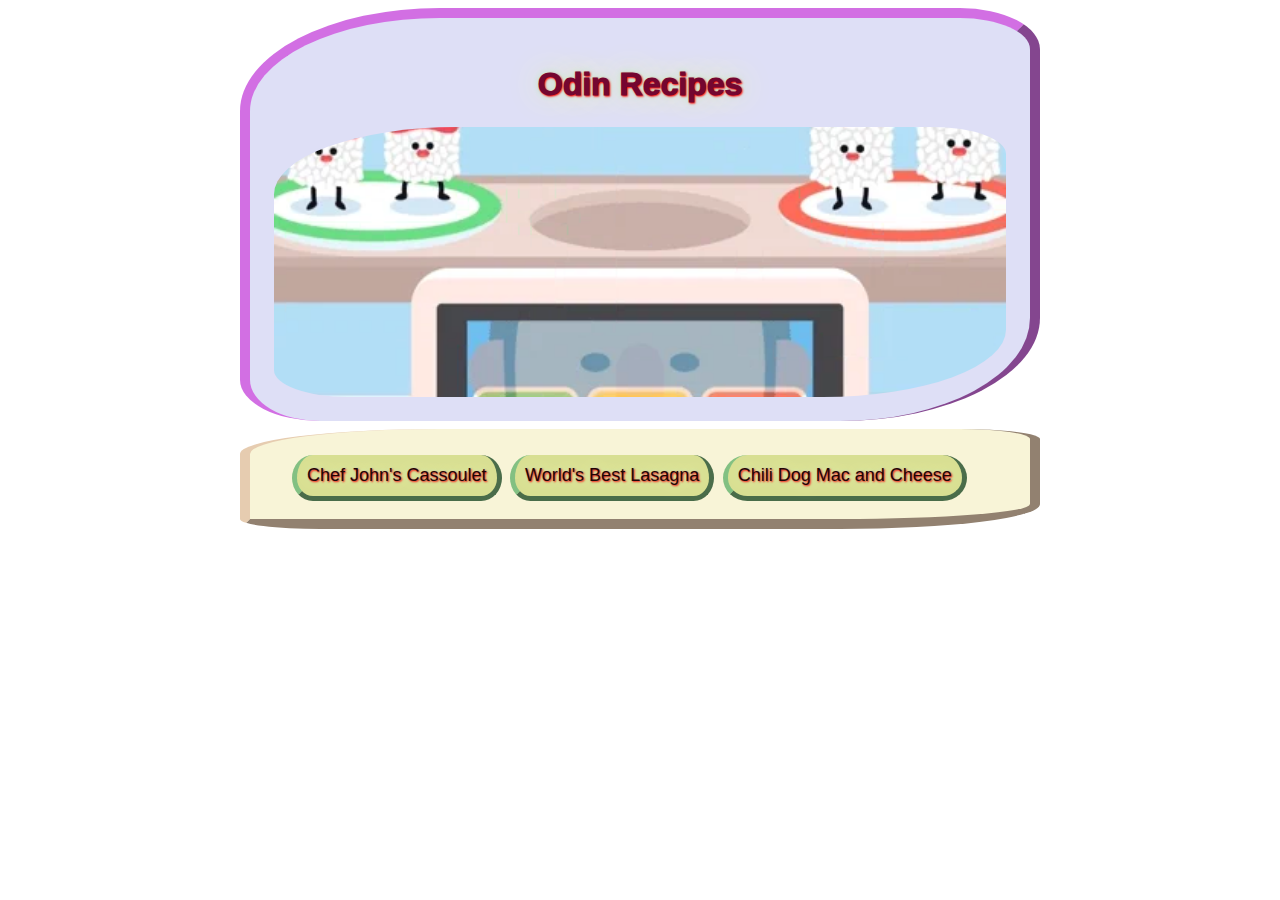
<file: index.html>
<!DOCTYPE html>
<html lang="en">
  <head>
    <meta charset="UTF-8">
    <title>Odin Recipes</title>
    <link rel="stylesheet" href="./css/styles.css">
  </head>
  <body>
    <div class="main-container">
      <div class="title-container">
        <h1>Odin Recipes</h1>

        <div class="image-container"></div>
      </div>
      
      <div class="recipe-container">
        <ul>
          <li><a href="./recipes/cassoulet.html" target="_blank" rel="noopener noreferrer">Chef John's Cassoulet</a></li>
          <li><a href="./recipes/lasagna.html" target="_blank" rel="noopener noreferrer">World's Best Lasagna</a></li>
          <li><a href="./recipes/mac-and-cheese.html" target="_blank" rel="noopener noreferrer">Chili Dog Mac and Cheese</a></li>
        </ul>
      </div>
    </div>
  </body>
</html>
</file>
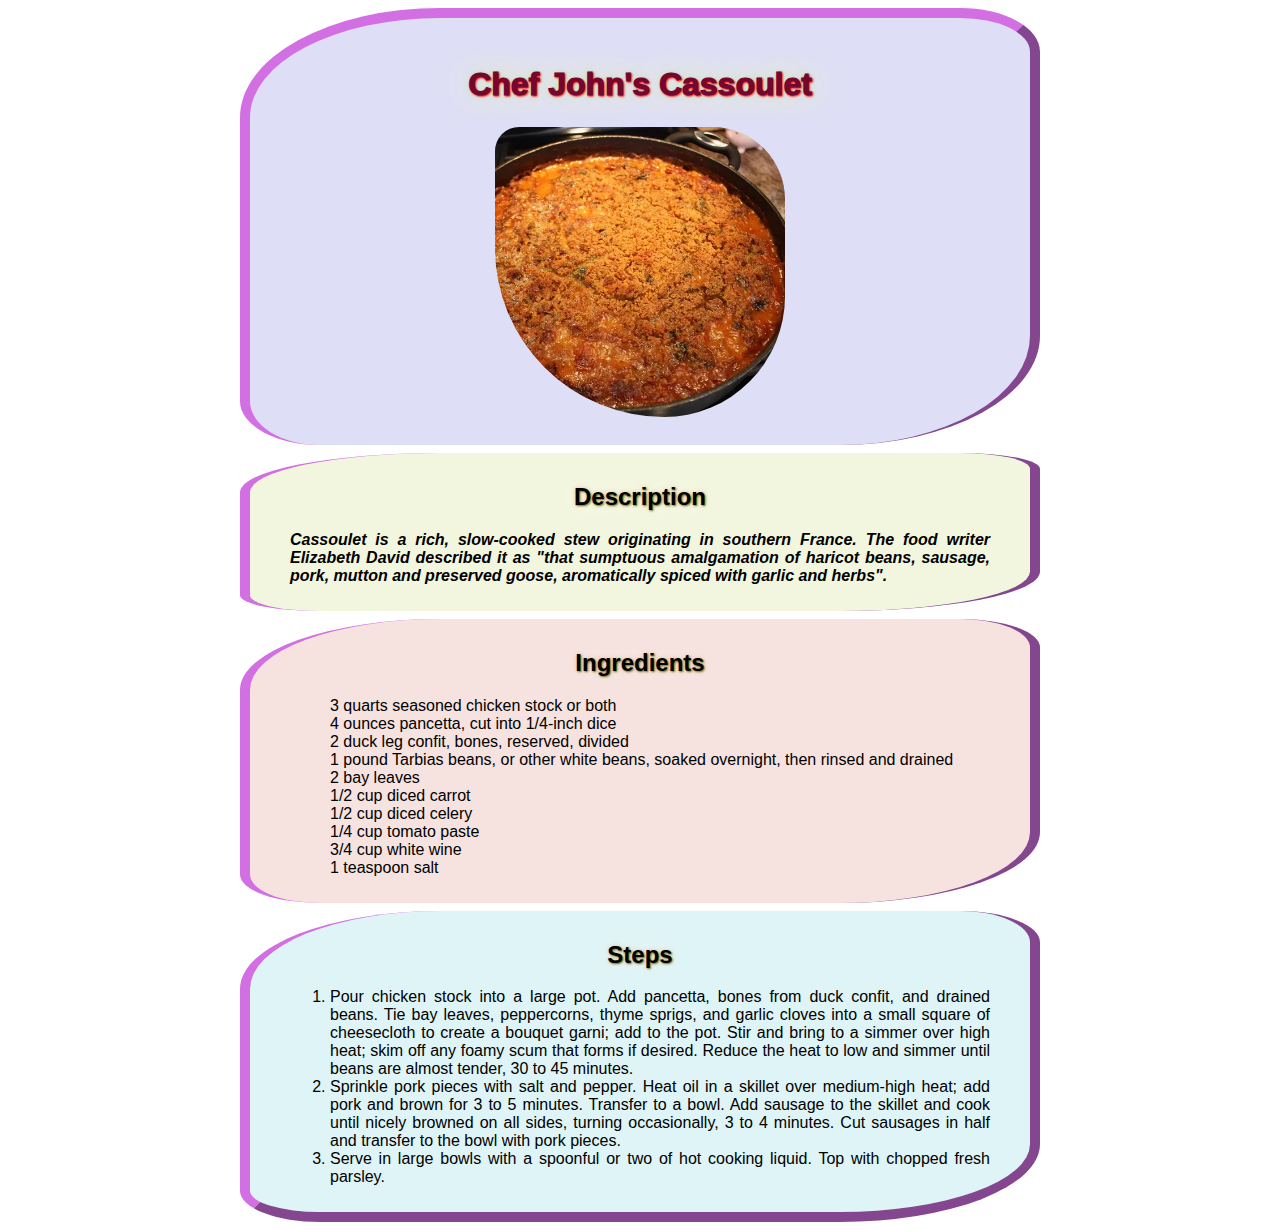
<file: recipes/cassoulet.html>
<!DOCTYPE html>
<html lang="en">
  <head>
    <meta charset="UTF-8">
    <title>Chef John's Cassoulet</title>
    <link rel="stylesheet" href="../css/styles.css">
  </head>
  <body>
    <div class="main-container">
      <div class="title-container">
        <h1>Chef John's Cassoulet</h1>

        <img id="image" src="../img/dishes/cassoulet.jpg" alt="Chef John's Cassoulet" height="310" width="310">
      </div>
  
      <div class="description-container">
        <h2 class="cassoulet">Description</h2>
        <p><strong><em>Cassoulet is a rich, slow-cooked stew originating in southern France. The food writer Elizabeth David described it as "that sumptuous amalgamation of haricot beans, sausage, pork, mutton and preserved goose, aromatically spiced with garlic and herbs".</em></strong></p>
      </div>

      <div class="ingredients-container">
        <h2 class="cassoulet">Ingredients</h2>
        <ul>
          <li>3 quarts seasoned chicken stock or both</li>
          <li>4 ounces pancetta, cut into 1/4-inch dice</li>
          <li>2 duck leg confit, bones, reserved, divided</li>
          <li>1 pound Tarbias beans, or other white beans, soaked overnight, then rinsed and drained</li>
          <li>2 bay leaves</li>
          <li>1/2 cup diced carrot</li>
          <li>1/2 cup diced celery</li>
          <li>1/4 cup tomato paste</li>
          <li>3/4 cup white wine</li>
          <li>1 teaspoon salt</li>
        </ul>
      </div>

      <div class="steps-container">
        <h2 class="cassoulet">Steps</h2>
        <ol>
          <li>Pour chicken stock into a large pot. Add pancetta, bones from duck confit, and drained beans. Tie bay leaves, peppercorns, thyme sprigs, and garlic cloves into a small square of cheesecloth to create a bouquet garni; add to the pot. Stir and bring to a simmer over high heat; skim off any foamy scum that forms if desired. Reduce the heat to low and simmer until beans are almost tender, 30 to 45 minutes.</li>
          <li>Sprinkle pork pieces with salt and pepper. Heat oil in a skillet over medium-high heat; add pork and brown for 3 to 5 minutes. Transfer to a bowl. Add sausage to the skillet and cook until nicely browned on all sides, turning occasionally, 3 to 4 minutes. Cut sausages in half and transfer to the bowl with pork pieces.</li>
          <li>Serve in large bowls with a spoonful or two of hot cooking liquid. Top with chopped fresh parsley.</li>
        </ol>
      </div>
    </div>
  </body>
</html>
</file>
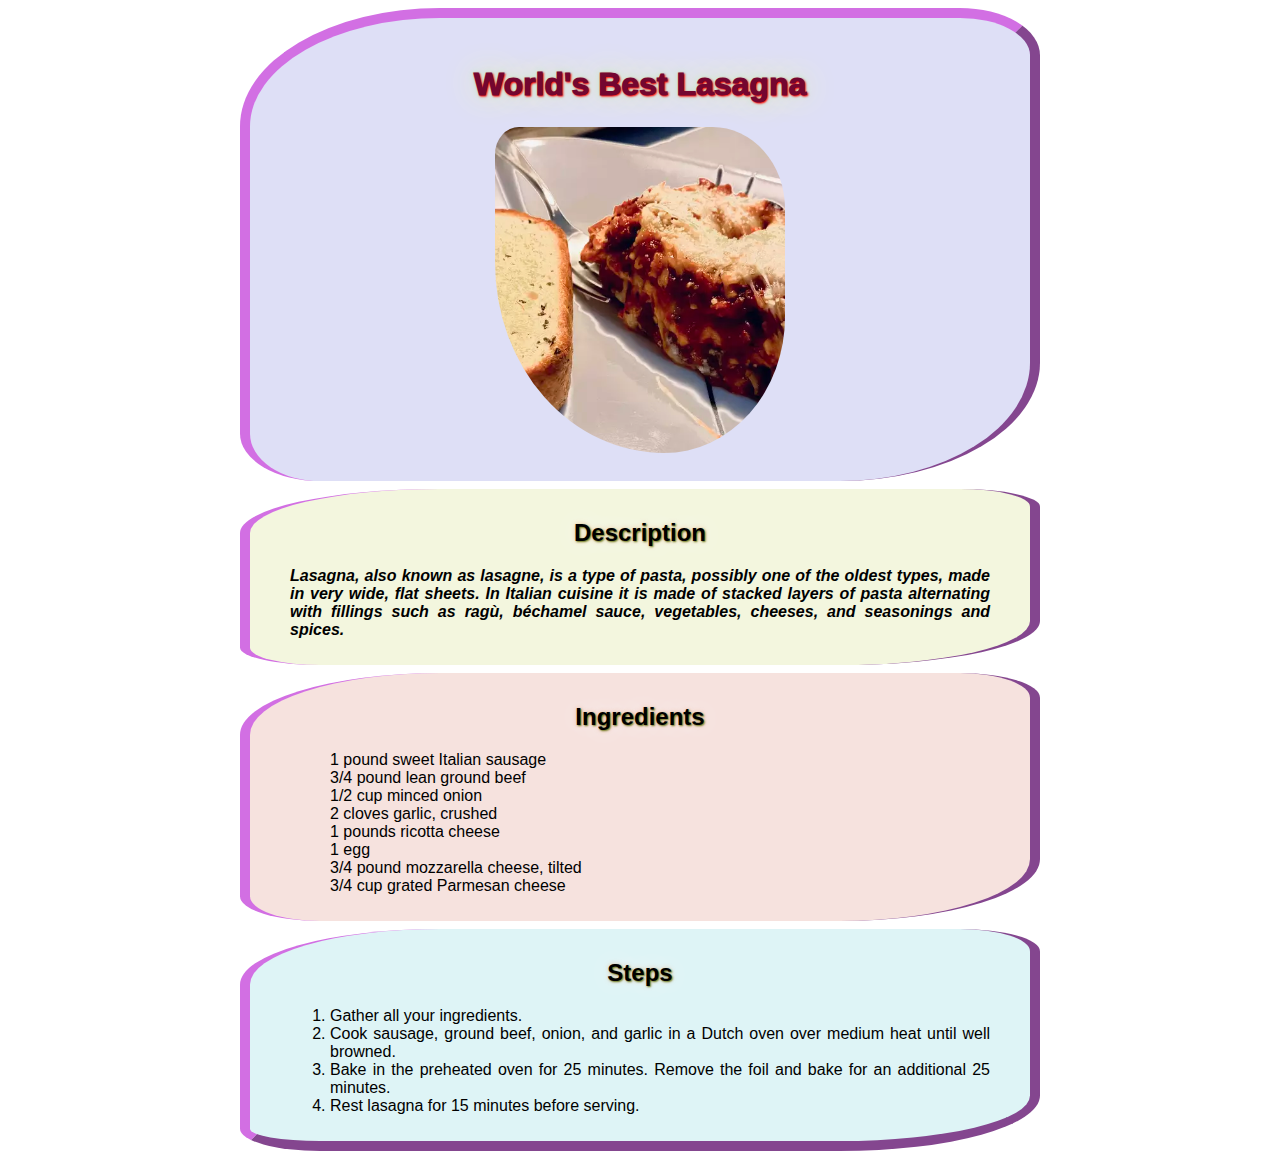
<file: recipes/lasagna.html>
<!DOCTYPE html>
<html lang="en">
  <head>
    <meta charset="UTF-8">
    <title>World's Best Lasagna</title>
    <link rel="stylesheet" href="../css/styles.css">
  </head>
  <body>
    <div class="main-container">
      <div class="title-container">
        <h1>World's Best Lasagna</h1>

        <img id="image" src="../img/dishes/lasagna.jpg" alt="World's Best Lasagna" height="310" width="310">
      </div>
  
      <div class="description-container">
        <h2 class="lasagna">Description</h2>
        <p><strong><em>Lasagna, also known as lasagne, is a type of pasta, possibly one of the oldest types, made in very wide, flat sheets. In Italian cuisine it is made of stacked layers of pasta alternating with fillings such as ragù, béchamel sauce, vegetables, cheeses, and seasonings and spices.</em></strong></p>
      </div>
  
      <div class="ingredients-container">
        <h2 class="lasagna">Ingredients</h2>
        <ul>
          <li>1 pound sweet Italian sausage</li>
          <li>3/4 pound lean ground beef</li>
          <li>1/2 cup minced onion</li>
          <li>2 cloves garlic, crushed</li>
          <li>1 pounds ricotta cheese</li>
          <li>1 egg</li>
          <li>3/4 pound mozzarella cheese, tilted</li>
          <li>3/4 cup grated Parmesan cheese</li>
        </ul>
      </div>
      
      <div class="steps-container">
        <h2 class="lasagna">Steps</h2>
        <ol>
          <li>Gather all your ingredients.</li>
          <li>Cook sausage, ground beef, onion, and garlic in a Dutch oven over medium heat until well browned.</li>
          <li>Bake in the preheated oven for 25 minutes. Remove the foil and bake for an additional 25 minutes.</li>
          <li>Rest lasagna for 15 minutes before serving.</li>
        </ol>
      </div>
    </div>
  </body>
</html>
</file>
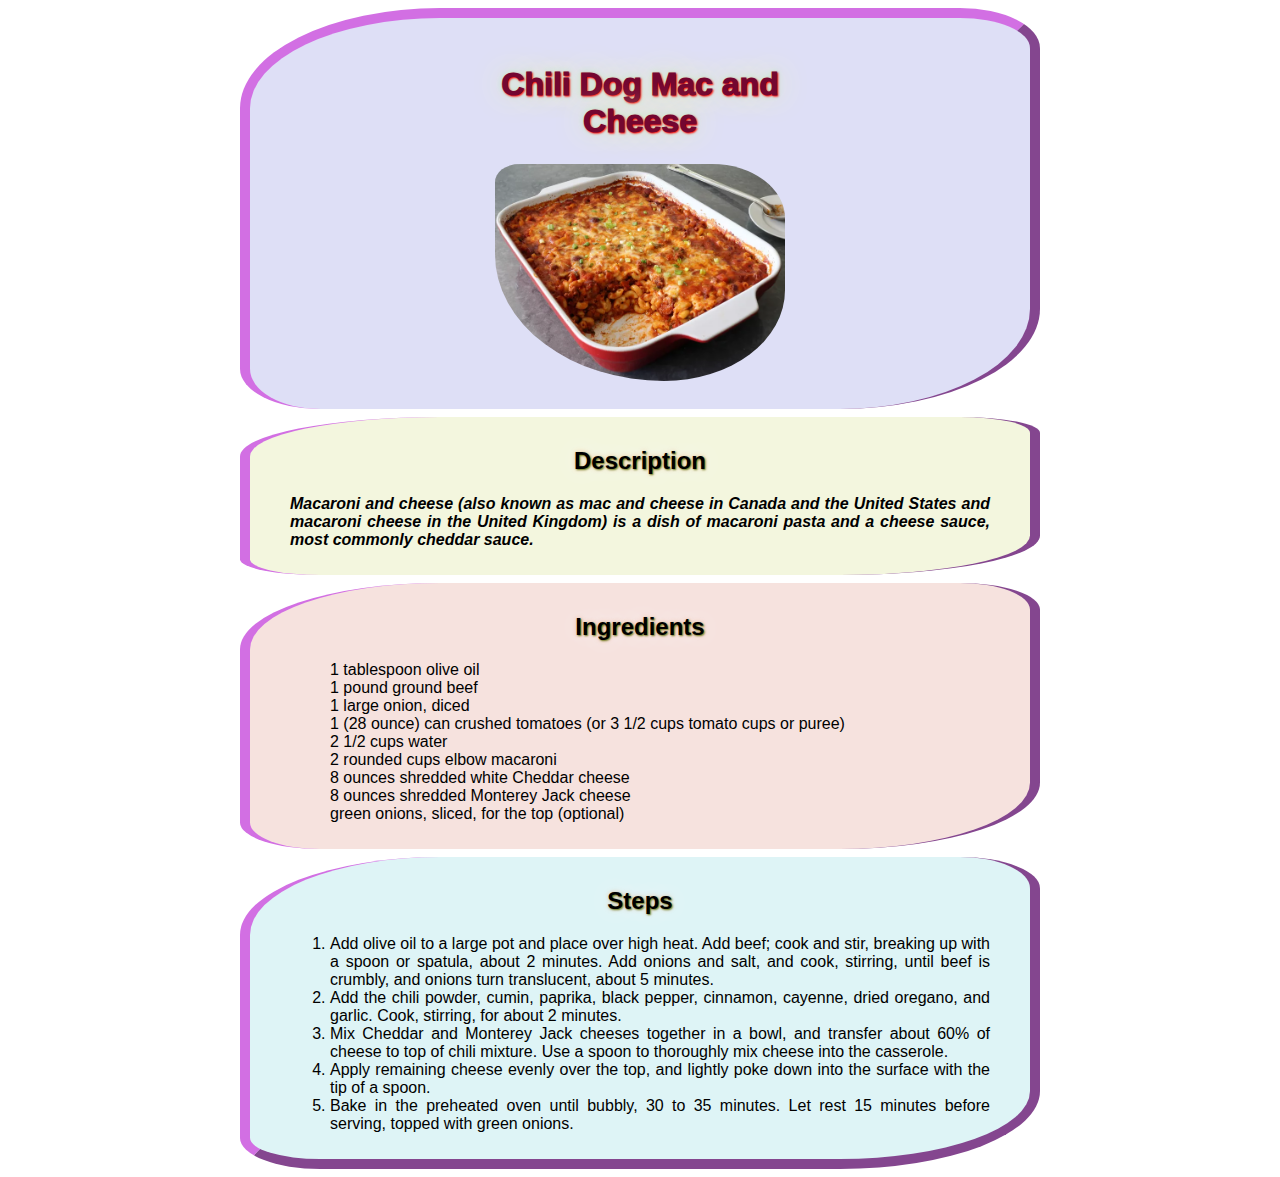
<file: recipes/mac-and-cheese.html>
<!DOCTYPE html>
<html lang="en">
  <head>
    <meta charset="UTF-8">
    <title>Chili Dog Mac and Cheese</title>
    <link rel="stylesheet" href="../css/styles.css">
  </head>
  <body>
    <div class="main-container">
      <div class="title-container">
        <h1>Chili Dog Mac and Cheese</h1>

        <img id="image" src="../img/dishes/mac-and-cheese.jpg" alt="Chili Dog Mac and Cheese" height="310" width="310">
      </div>
      
      <div class="description-container">
        <h2 class="mac-and-cheese">Description</h2>
        <p><strong><em>Macaroni and cheese (also known as mac and cheese in Canada and the United States and macaroni cheese in the United Kingdom) is a dish of macaroni pasta and a cheese sauce, most commonly cheddar sauce.</em></strong></p>
      </div>
      
      <div class="ingredients-container">
        <h2 class="mac-and-cheese">Ingredients</h2>
        <ul>
          <li>1 tablespoon olive oil</li>
          <li>1 pound ground beef</li>
          <li>1 large onion, diced</li>
          <li>1 (28 ounce) can crushed tomatoes (or 3 1/2 cups tomato cups or puree)</li>
          <li>2 1/2 cups water</li>
          <li>2 rounded cups elbow macaroni</li>
          <li>8 ounces shredded white Cheddar cheese</li>
          <li>8 ounces shredded Monterey Jack cheese</li>
          <li>green onions, sliced, for the top (optional)</li>
        </ul>
      </div>
      
      <div class="steps-container">
        <h2 class="mac-and-cheese">Steps</h2>
        <ol>
          <li>Add olive oil to a large pot and place over high heat. Add beef; cook and stir, breaking up with a spoon or spatula, about 2 minutes. Add onions and salt, and cook, stirring, until beef is crumbly, and onions turn translucent, about 5 minutes.</li>
          <li>Add the chili powder, cumin, paprika, black pepper, cinnamon, cayenne, dried oregano, and garlic. Cook, stirring, for about 2 minutes.</li>
          <li>Mix Cheddar and Monterey Jack cheeses together in a bowl, and transfer about 60% of cheese to top of chili mixture. Use a spoon to thoroughly mix cheese into the casserole.</li>
          <li>Apply remaining cheese evenly over the top, and lightly poke down into the surface with the tip of a spoon.</li>
          <li>Bake in the preheated oven until bubbly, 30 to 35 minutes. Let rest 15 minutes before serving, topped with green onions.</li>
        </ol>
      </div>
    </div>
  </body>
</html>
</file>
<file: css/styles.css>
html {
  box-sizing: border-box;
}

*,
*::before,
*::after {
  box-sizing: inherit;
}

* {
  font-family: "Arial", "Verdana", sans-serif;
  text-align: justify;
}

h1 {
  color: hsl(337, 90%, 24%);
  font-weight: 1000;
  text-align: center;
  text-shadow: 1px 1px 2px red, 0 0 1em rgb(237, 242, 176), 0 0 0.2em rgb(182, 230, 204);
  width: 350px;
  margin: 24px auto;
}

#image {
  height: auto;
  width: 290px;
  border-radius: 10% 30% 50% 70%;
}

.cassoulet,
.lasagna,
.mac-and-cheese {
  text-align: center;
  text-shadow: 1px 1px 2px rgb(101, 115, 21), 0 0 1em rgb(255, 255, 252), 0 0 0.2em rgba(236, 94, 11, 0.349);
}

ul li {
  list-style: none;
}

ul a {
  color: rgb(31, 5, 5);
  font-size: 18px;
  text-decoration: none;
}

.main-container {
  width: 800px;
  margin: 0 auto;
}

.title-container,
.description-container,
.ingredients-container,
.steps-container {
  text-align: center;
  border-radius: 25% 10%;
  border: 10px outset rgb(210, 111, 227);
  padding: 24px;
  margin-bottom: 8px;
}

.title-container {
  border-bottom-style: none;
  background-color: #b1b2e96b;
}

.description-container,
.ingredients-container,
.steps-container {
  padding: 10px 40px;
  border-top-style: none;
}

.description-container {
  background-color: #e3e9b16b;
  border-bottom-style: none;
}

.ingredients-container {
  background-color: #e9b9b16b;
  border-bottom-style: none;
}

.steps-container {
  background-color: #b1e4e96b;
}

.recipe-container {
  text-align: center;
  border-radius: 25% 10%;
  border: 10px outset rgb(230, 204, 176);
  background-color: #f7f2ced1;
  padding-top: 8px;
  border-top-style: none;
}

.recipe-container li {
  display: inline-block;
  padding: 10px;
  margin: 2px;
  border: 5px outset rgb(130, 192, 130);
  border-radius: 10% / 50%;
  text-shadow: 1px 1px 2px red, 0 0 1em rgb(237, 242, 176), 0 0 0.2em rgb(182, 230, 204);
  background-color: #d1da82d1;
  border-top-style: none;
}

.image-container {
  height: 270px;
  width: 100%;
  background-image: url("../img/dishes/serving-and-eating.gif");
  border-radius: 25% 10%;
  background-size: cover;
  background-position: 25% 75%;
}
</file>
